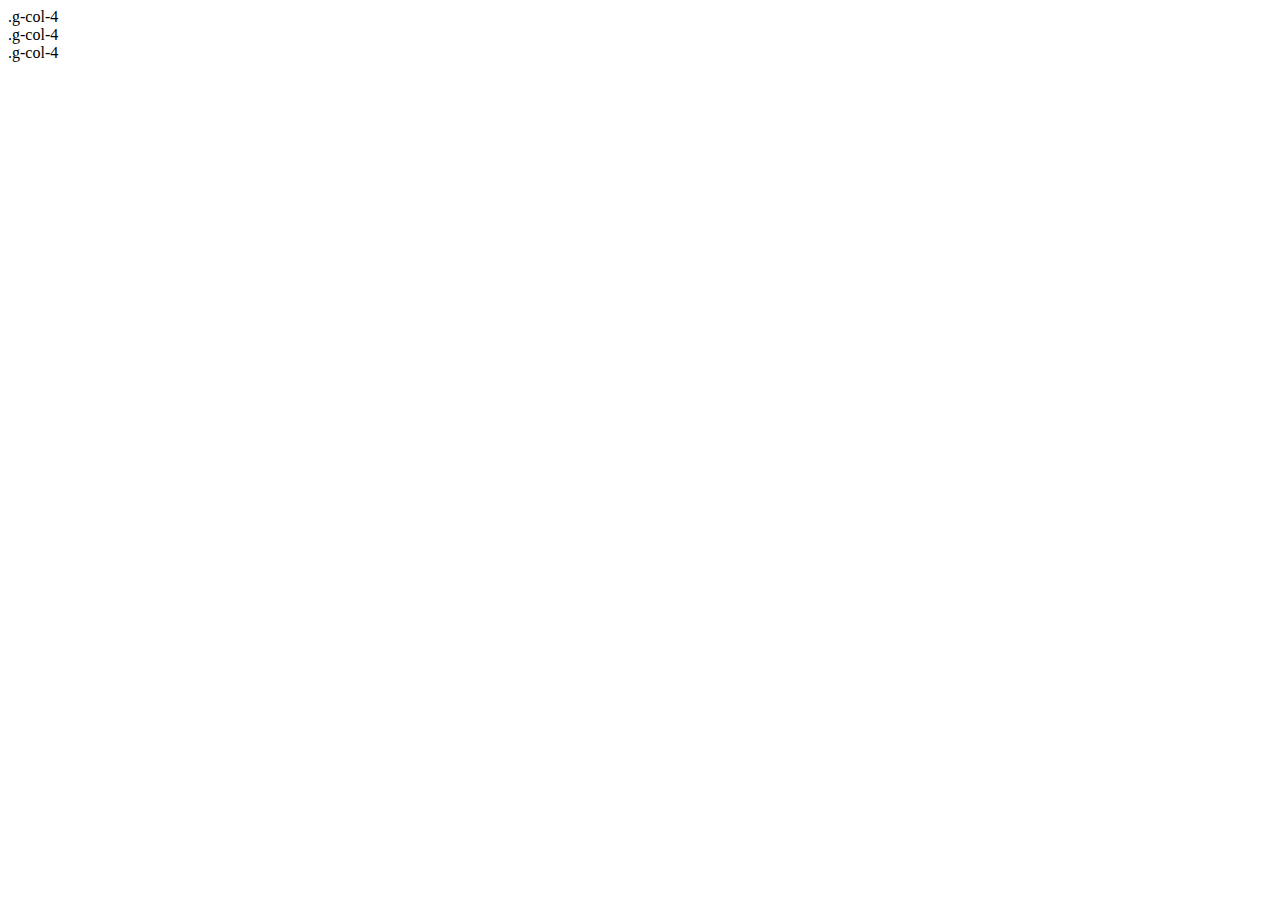
<file: p1.html>
<!DOCTYPE html>
<html lang="en">
<head>
    <meta charset="UTF-8">
    <meta name="viewport" content="width=device-width, initial-scale=1.0">
    <title>Document</title>
</head>
<body>
    <div class="grid text-center">
        <div class="g-col-4">.g-col-4</div>
        <div class="g-col-4">.g-col-4</div>
        <div class="g-col-4">.g-col-4</div>
      </div></body>
</html>
</file>
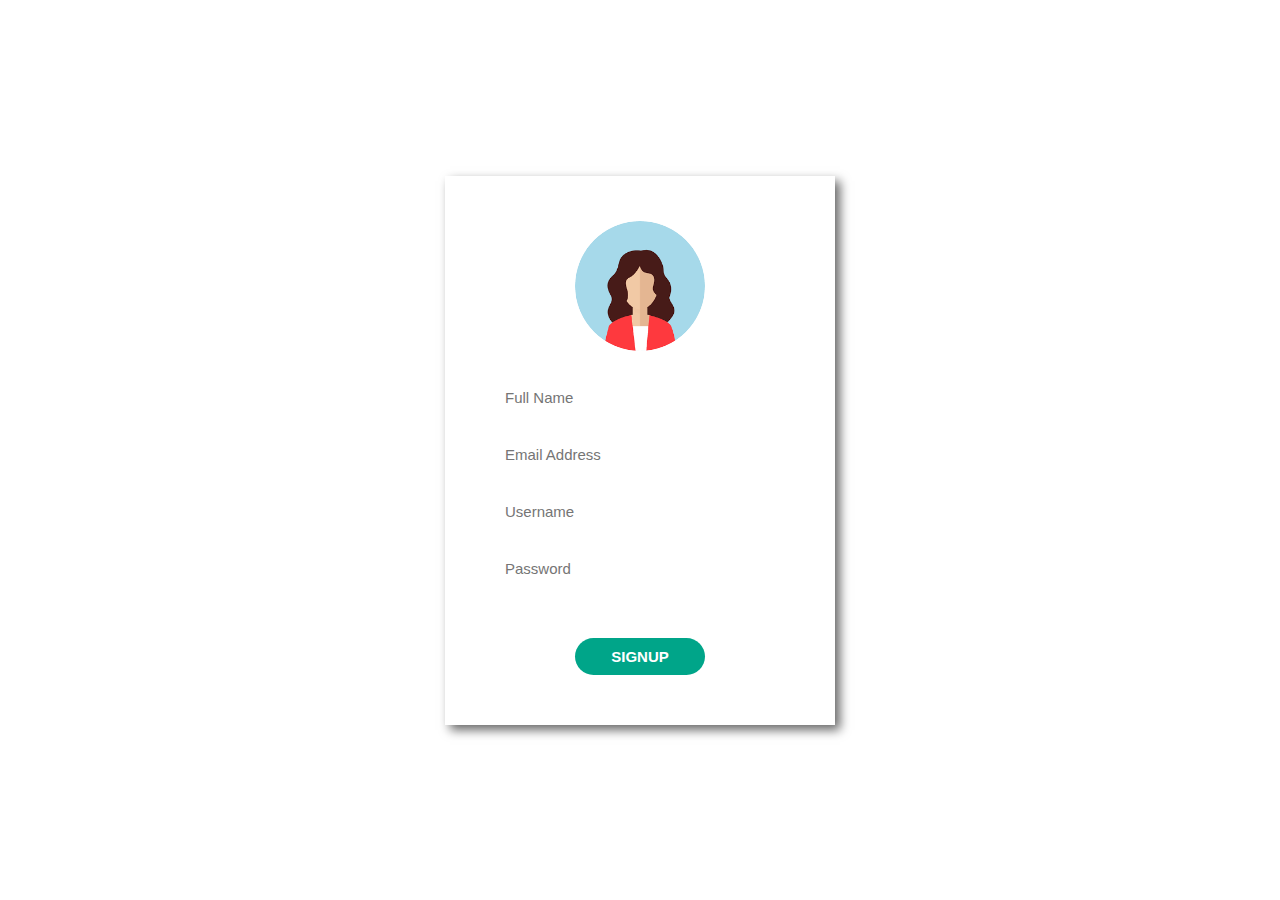
<file: signup.html>
<!DOCTYPE html>
<html lang="en">
<head>
    <meta charset="UTF-8">
    <meta http-equiv="X-UA-Compatible" content="IE=edge">
    <meta name="viewport" content="width=device-width, initial-scale=1.0">
    <link href="signup.css" rel="stylesheet"/>
    <title>Signup</title>
</head>
<body>
    <form action=project.html class="form-cont">
        <img src="[data-uri]" alt="profile image" />
        <br>
        <input type="text" placeholder="Full Name" value="" />
        <input type="email" placeholder="Email Address" value="" />
        <input type="text" placeholder="Username" value="" />
        <input type="password" placeholder="Password" value="" />
        <br>
        <br>
        <input type="submit" id="signup-btn" value="Signup" />
    </form>
    
</body>
</html>
</file>
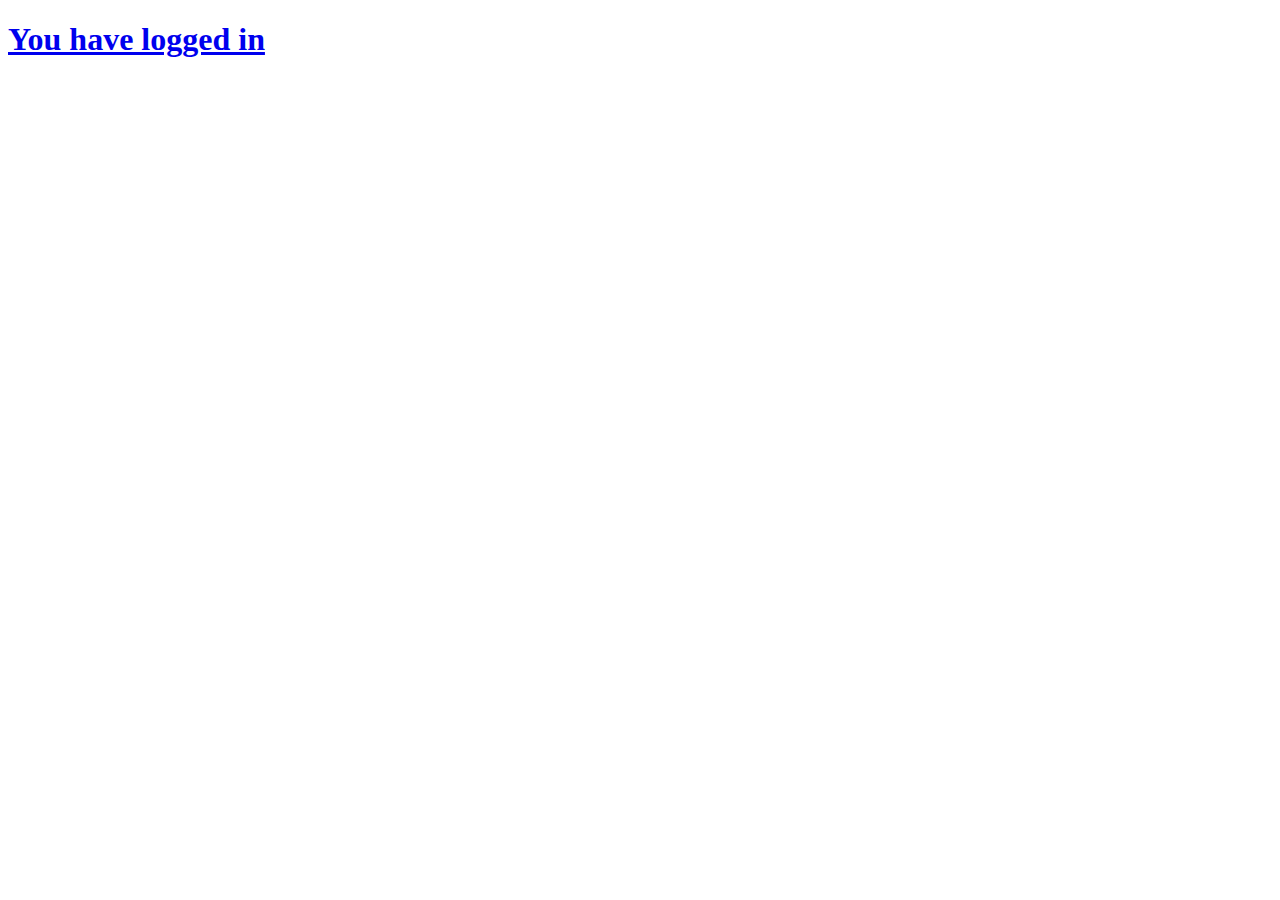
<file: thankyou.html>
<!DOCTYPE html>
<html lang="en">
<head>
    <meta charset="UTF-8">
    <meta http-equiv="X-UA-Compatible" content="IE=edge">
    <meta name="viewport" content="width=device-width, initial-scale=1.0">
    <title>Thankyou</title>
</head>
<body>
    <h1><a href="Project.html">You have logged in</a></h1>
</body>
</html>
</file>
<file: signup.css>
*{
    margin: 0;
    padding: 0;
}
body{
    display: flex;
    height: 100vh;
    align-items: center; 
    justify-content: center; 
    background-size: cover;     
    background-repeat: no-repeat;
    background-position: center;
    background-image: url('https://wallpaperaccess.com/full/4081182.jpg');

}
.form-cont{
    display: flex;
    padding: 45px; 
    align-items: center;   
    flex-direction: column;
    box-shadow: 5px 5px 10px rgba(0, 0, 0,0.6);
    background-color: rgba(255, 255, 255, 0.5);
 }
 .form-cont>img{
    width: 130px;
    height: 130px;
    border-radius: 50%;
 }
 .form-cont>input{
    border: 0;
    outline: 0;
    width: 270px;
    padding: 15px;
    margin: 5px 0;
    display: block;
    font-size: 15px;    
    border-radius: 10px;
 }
 #signup-btn{
    width: 130px;
    cursor: pointer;
    font-weight: 600;
    padding: 10px 15px;
    border-radius: 1000px;
    text-transform: uppercase;
    color: rgba(255, 255, 255);
    background-color:  rgb(0, 165, 137);
 }
 #signup-btn:hover{
    background-color: rgba(20, 143, 119);
 }
</file>
